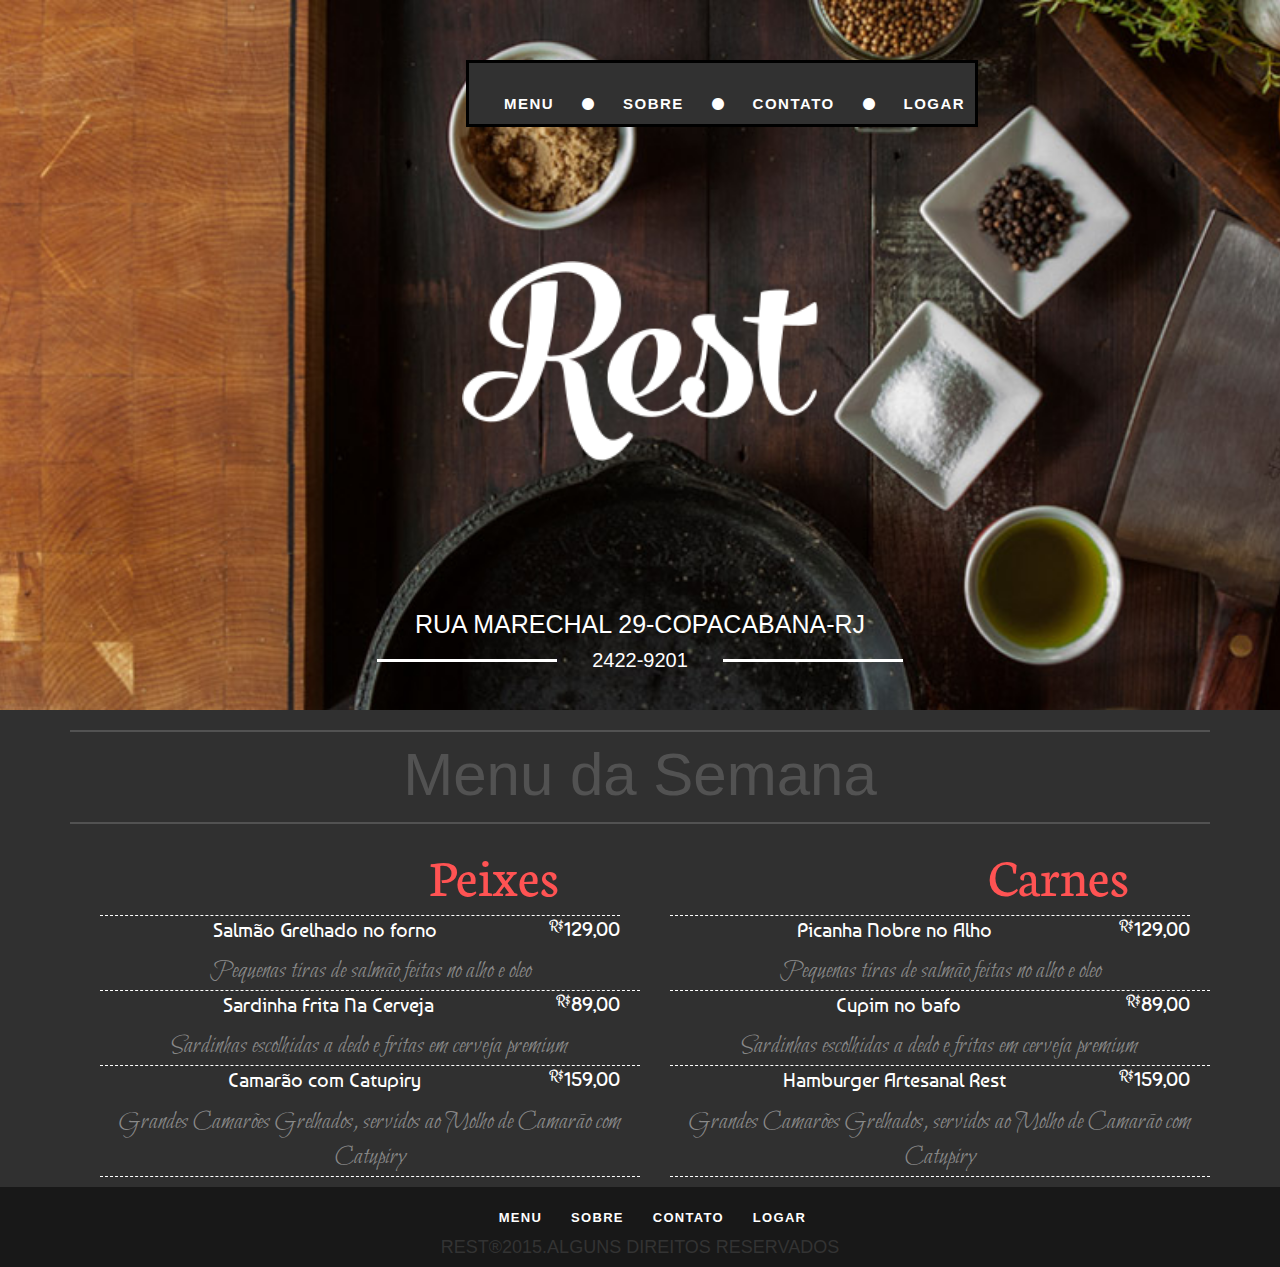
<file: index.html>
<!DOCTYPE html>
<html lang="pt-br">
	<head>
		<meta charset="utf-8">
		<title>Rest</title>
		<link rel="stylesheet" href="https://maxcdn.bootstrapcdn.com/font-awesome/4.7.0/css/font-awesome.min.css">
		<link href='https://fonts.googleapis.com/css?family=Alegreya+SC' rel='stylesheet' type='text/css'>
		<link rel="stylesheet" href="css/style.css">
		<link rel="stylesheet" href="css/cssrest.css">
		<link rel="stylesheet" href="css/reset.css">
		<link rel="stylesheet" href="css/bootstrap.min.css">
		<link rel="stylesheet" href="css/animate.css">
		
				
	</head>
	<body>
		<header class="row fundoimg header barras">
			<div class="container col-xs-12 col-sm-12 col-md-12"> <!-- menunocentro -->
				<nav class="tresmenusborda menunocentro">
					<ul class="tresmenus">
						<li><a href="index.html"> Menu</a></li>
						<i class="fa fa-circle bolinha"></i>
						<li><a href="sobre.html">Sobre</a></li>
						<i class="fa fa-circle bolinha"></i>
						<li><a href="contato.html">Contato</a></li>
						<i class="fa fa-circle bolinha"></i>
						<li><a href="form.html">Logar</a></li>
					</ul>
				</nav>
			</div>
			<img class="titulorestaurante" src="img/rest.png" class="img-rounded col-xs-12 col-sm-12 col-md-12" alt="Logo">
			<h2 class="titulorua col-xs-12 col-sm-12 col-md-12">RUA MARECHAL 29-COPACABANA-RJ</h2>
			<h3 class="titulonumero ">2422-9201</h3>
			
		</header>
		<section class="row fundomenu barrascardapio">
			<div class="container">
				<h1 class="h1sobre">Menu da Semana</h1>
				<div class="container">
				<div class="col-xs-12 col-sm-12 col-md-6">
					<div>
						<h4 class=" titulomenu">Peixes</h4>
					</div>

						<ul class=" espacomenu">
							<!-- <li class="titulomenu">Peixes</li> -->
							
							<P class="nomeprato barraencima">Salmão Grelhado no forno  <span class="preco">129,00</span><span class="cifrao">R$</span></P>
							<li class="descricaoprato">Pequenas tiras de salmão feitas no alho e oleo</li>
							
							<P class="nomeprato">Sardinha Frita Na Cerveja  <span class="preco">89,00</span><span class="cifrao">R$</span> </P>
							<li class="descricaoprato">Sardinhas escolhidas a dedo e fritas em cerveja premium</li>
							
							<P class="nomeprato">Camarão com Catupiry  <span class="preco">159,00</span><span class="cifrao">R$</span></P>
							<li class="descricaoprato">Grandes Camarões Grelhados, servidos ao 
								Molho de Camarão com Catupiry 
							</li>
							
						</ul>
				</div>


				<div class="col-xs-12 col-sm-12 col-md-6"> 
					<div>
						<h4 class="titulomenu">Carnes</h4>
					</div>
				
						<ul class="espacomenu">
							<!-- <li class="titulomenu">Carnes</li> -->
							
							<p class="nomeprato barraencima">Picanha Nobre no Alho<span class="preco">129,00</span><span class="cifrao">R$</span></p>
							<li class="descricaoprato">Pequenas tiras de salmão feitas no alho e oleo</li>
							
							<p class="nomeprato">Cupim no bafo <span class="preco">89,00</span><span class="cifrao">R$</span> </p>
							<li class="descricaoprato">Sardinhas escolhidas a dedo e fritas em cerveja premium</li>
							
							<p class="nomeprato">Hamburger Artesanal Rest <span class="preco">159,00</span><span class="cifrao">R$</span> </p>
							<li class="descricaoprato">Grandes Camarões Grelhados, servidos ao 
									Molho de Camarão com Catupiry
							</li>
							
						</ul>
				</div>
		</section>
		<footer class="row fundofooter footer">
			<div class="container col-xs-12 col-ms-12 col-md-12">
				<ul>
					<li><a href="index.html"> Menu</a></li>
					<li><a href="sobre.html">Sobre</a></li>
					<li><a href="contato.html">Contato</a></li>
					<li><a href="form.html">Logar</a></li>
				</ul>
			</div>
			<h4>REST®2015.ALGUNS DIREITOS RESERVADOS</h4>
		</footer>
		

	</body>
</html>
</file>
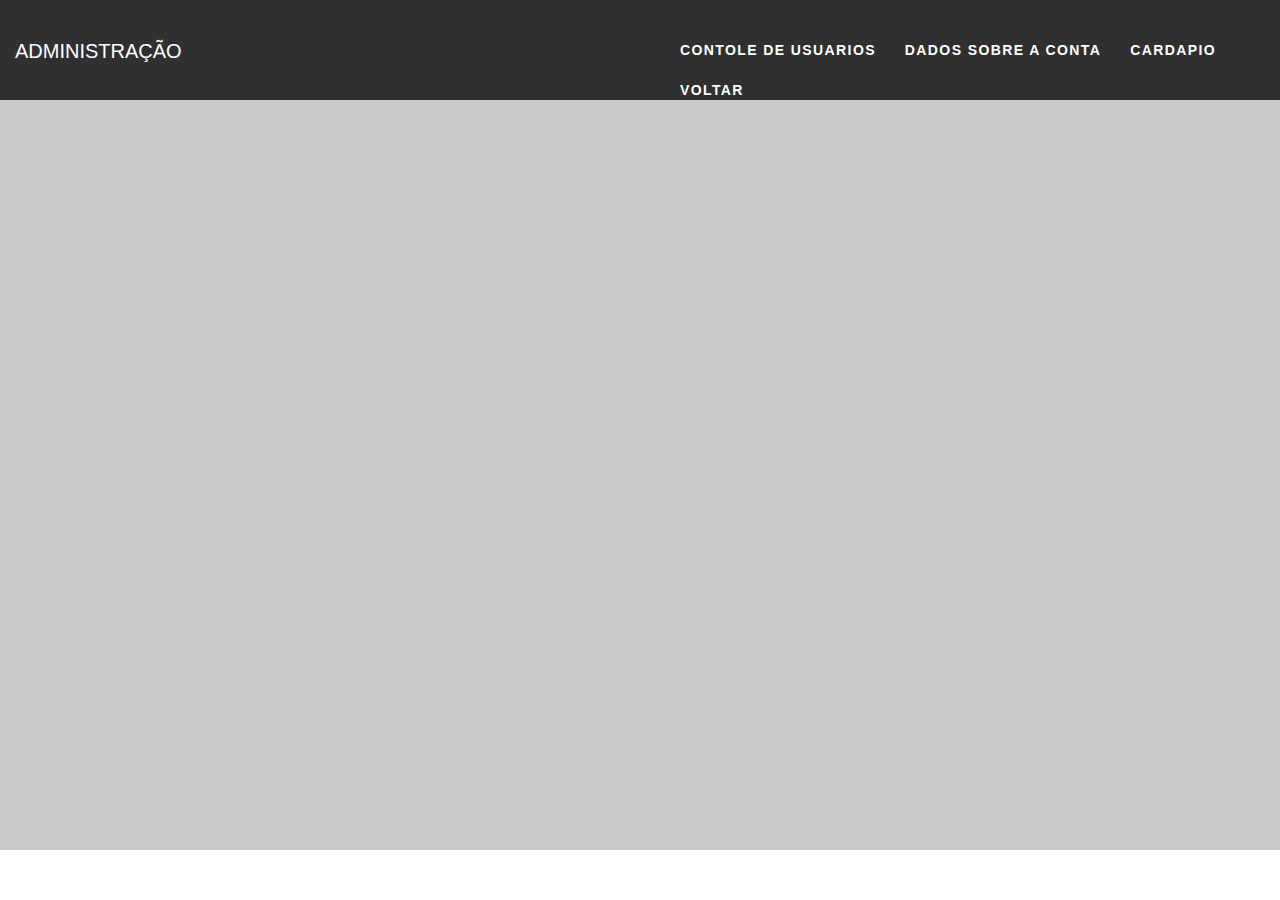
<file: adm.html>
<!DOCTYPE html>
<html lang="en">
<head>
    <meta charset="UTF-8">
    <meta name="viewport" content="width=device-width, initial-scale=1.0">
    <meta http-equiv="X-UA-Compatible" content="ie=edge">
    <link rel="stylesheet" href="https://maxcdn.bootstrapcdn.com/font-awesome/4.7.0/css/font-awesome.min.css">
    <link href='https://fonts.googleapis.com/css?family=Alegreya+SC' rel='stylesheet' type='text/css'>
    <link rel="stylesheet" href="css/style.css">
    <link rel="stylesheet" href="css/reset.css">
    <link rel="stylesheet" href="css/bootstrap.min.css">
    <link rel="stylesheet" href="css/animate.css">
    <link rel="stylesheet" href="css/form.css">
    <title>Administração</title>
</head>
<body>
    
    <header class="headeradm">
         <div>
            <h1 class="col-xs-6 col-sm-6 col-md-6">ADMINISTRAÇÃO</h1>
            <ul class="col-xs-6 col-sm-6 col-md-6">
                <li><a href="controleusuario.html">Contole de Usuarios</a></li>
                <li><a href="dadossobreconta.html">Dados sobre a Conta</a></li>
                <li><a href="cardapio.html">Cardapio</a></li>
                <li><a href="form.html">Voltar</a></li>
            </ul>
        </div>
    </header>
    <aside class="asideadm">




    </aside>
    
</body>
</html>
</file>
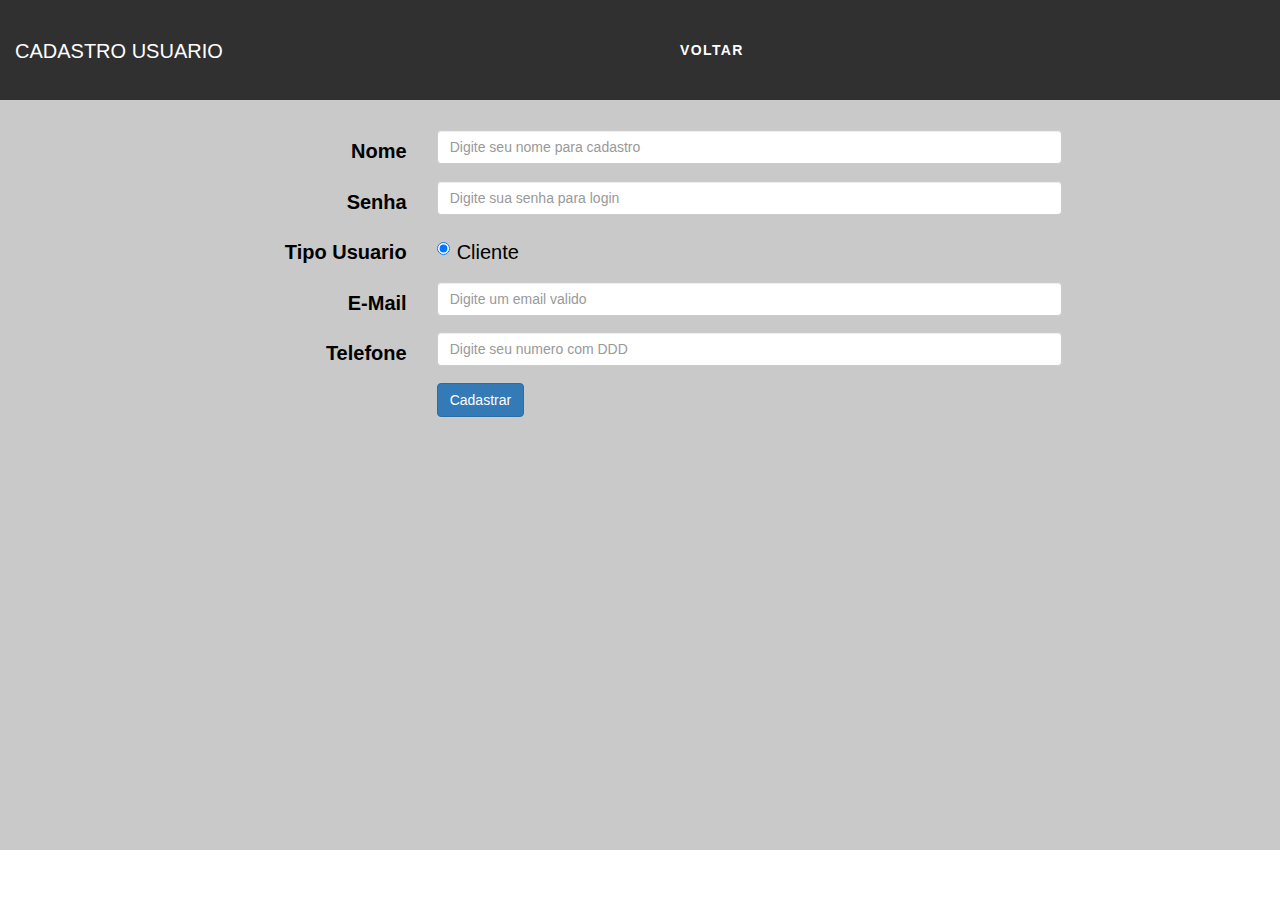
<file: cadastrousuario.html>
<!DOCTYPE html>
<html lang="en">
<head>
    <meta charset="UTF-8">
    <meta name="viewport" content="width=device-width, initial-scale=1.0">
    <meta http-equiv="X-UA-Compatible" content="ie=edge">
    <link rel="stylesheet" href="https://maxcdn.bootstrapcdn.com/font-awesome/4.7.0/css/font-awesome.min.css">
    <link href='https://fonts.googleapis.com/css?family=Alegreya+SC' rel='stylesheet' type='text/css'>
    <link rel="stylesheet" href="css/style.css">
    <link rel="stylesheet" href="css/reset.css">
    <link rel="stylesheet" href="css/bootstrap.min.css">
    <link rel="stylesheet" href="css/animate.css">
    <link rel="stylesheet" href="css/form.css">
    <title>Administração</title>
</head>
<body>
    
    <header class="headeradm">
         <div>
            <h1 class="col-xs-6 col-sm-6 col-md-6">CADASTRO USUARIO</h1>
            <ul class="col-xs-6 col-sm-6 col-md-6">
                    <li><a href="form.html">Voltar</a></li>
             </ul>
        </div>
    </header>
    <aside class="asideadm">
        <div class="cadastro">
                <form class="form-horizontal">
                        <fieldset>
                                                                        
                        <!-- Text input-->
                        <div class="form-group">
                          <label class="col-md-4 control-label" for="txt_cadastronome">Nome</label>  
                          <div class="col-md-6">
                          <input id="txt_cadastronome" name="txt_cadastronome" type="text" placeholder="Digite seu nome para cadastro" class="form-control input-md" required="">
                            
                          </div>
                        </div>
                        
                        <!-- Text input-->
                        <div class="form-group">
                          <label class="col-md-4 control-label" for="txt_cadastrosenha">Senha</label>  
                          <div class="col-md-6">
                          <input id="txt_cadastrosenha" name="txt_cadastrosenha" type="text" placeholder="Digite sua senha para login" class="form-control input-md" required="">
                            
                          </div>
                        </div>
                        
                        <!-- Multiple Radios -->
                        <div class="form-group">
                          <label class="col-md-4 control-label" for="txt_cadastrotipousuario">Tipo Usuario</label>
                          <div class="col-md-4">
                          <div class="radio">
                            <label for="txt_cadastrotipousuario-0">
                              <input type="radio" name="txt_cadastrotipousuario" id="txt_cadastrotipousuario-0" value="1" checked="checked">
                              Cliente
                            </label>
                            </div>
                          </div>
                        </div>
                        
                        <!-- Text input-->
                        <div class="form-group">
                          <label class="col-md-4 control-label" for="txt_cadastroemail">E-Mail</label>  
                          <div class="col-md-6">
                          <input id="txt_cadastroemail" name="txt_cadastroemail" type="text" placeholder="Digite um email valido" class="form-control input-md" required="">
                            
                          </div>
                        </div>
                        
                        <!-- Text input-->
                        <div class="form-group">
                          <label class="col-md-4 control-label" for="txt_cadastrotelefone">Telefone</label>  
                          <div class="col-md-6">
                          <input id="txt_cadastrotelefone" name="txt_cadastrotelefone" type="text" placeholder="Digite seu numero com DDD" class="form-control input-md" required="">
                            
                          </div>
                        </div>
                        
                        <!-- Button -->
                        <div class="form-group">
                          <label class="col-md-4 control-label" for="btn_cadastrar"></label>
                          <div class="col-md-4">
                            <button id="btn_cadastrar" name="btn_cadastrar" class="btn btn-primary">Cadastrar</button>
                          </div>
                        </div>
                        
                        </fieldset>
                        </form>


        </div>



    </aside>
    
</body>
</html>
</file>
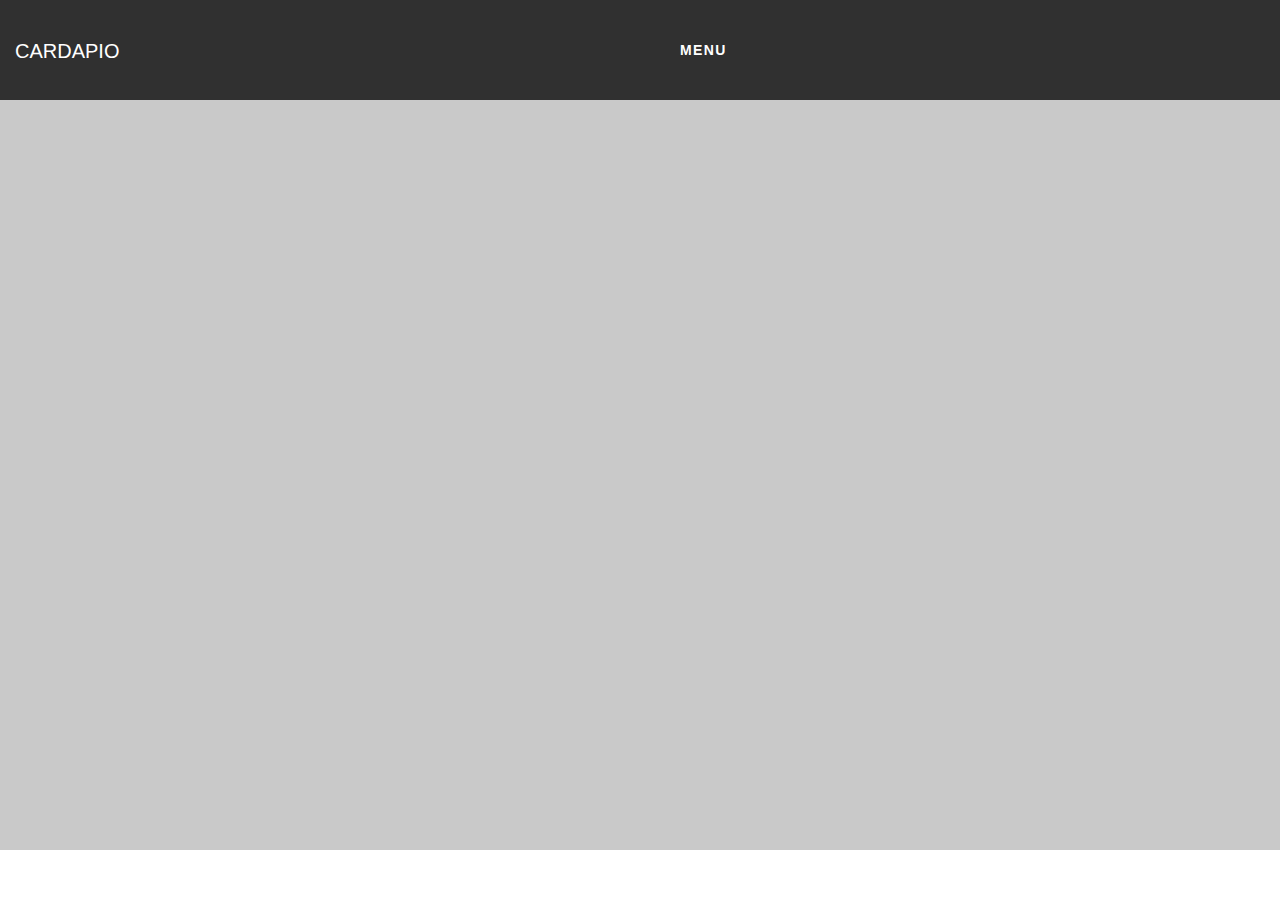
<file: cardapio.html>
<!DOCTYPE html>
<html lang="en">
<head>
    <meta charset="UTF-8">
    <meta name="viewport" content="width=device-width, initial-scale=1.0">
    <meta http-equiv="X-UA-Compatible" content="ie=edge">
    <link rel="stylesheet" href="https://maxcdn.bootstrapcdn.com/font-awesome/4.7.0/css/font-awesome.min.css">
    <link href='https://fonts.googleapis.com/css?family=Alegreya+SC' rel='stylesheet' type='text/css'>
    <link rel="stylesheet" href="css/style.css">
    <link rel="stylesheet" href="css/reset.css">
    <link rel="stylesheet" href="css/bootstrap.min.css">
    <link rel="stylesheet" href="css/animate.css">
    <link rel="stylesheet" href="css/form.css">
    <title>Administração</title>
</head>
<body>
    
    <header class="headeradm">
         <div>
            <h1 class="col-xs-6 col-sm-6 col-md-6">CARDAPIO</h1>
            <ul class="col-xs-6 col-sm-6 col-md-6">
                <li><a href="adm.html">Menu</a></li>
            </ul>
        </div>
    </header>
    <aside class="asideadm">




    </aside>
    
</body>
</html>
</file>
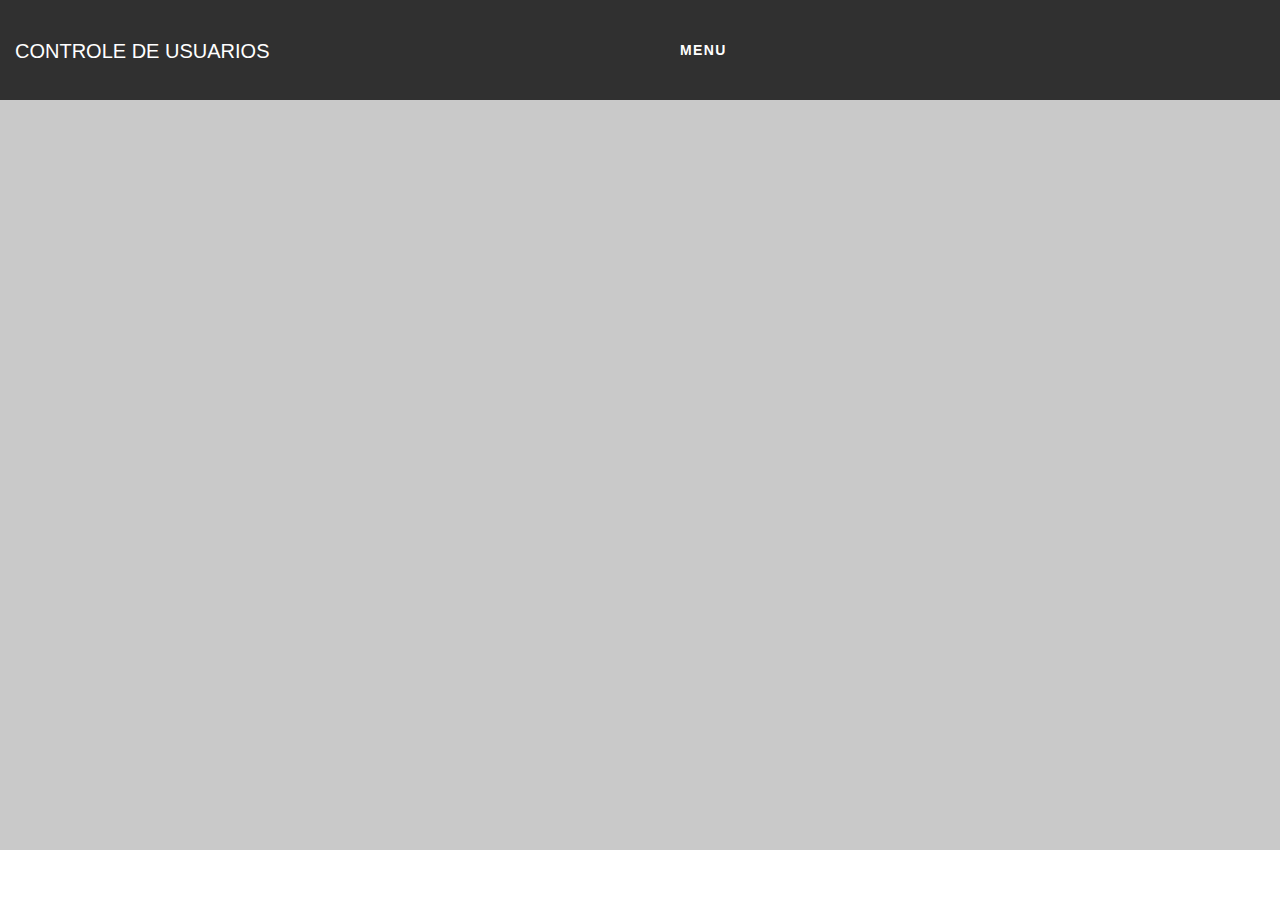
<file: controleusuario.html>
<!DOCTYPE html>
<html lang="en">
<head>
    <meta charset="UTF-8">
    <meta name="viewport" content="width=device-width, initial-scale=1.0">
    <meta http-equiv="X-UA-Compatible" content="ie=edge">
    <link rel="stylesheet" href="https://maxcdn.bootstrapcdn.com/font-awesome/4.7.0/css/font-awesome.min.css">
    <link href='https://fonts.googleapis.com/css?family=Alegreya+SC' rel='stylesheet' type='text/css'>
    <link rel="stylesheet" href="css/style.css">
    <link rel="stylesheet" href="css/reset.css">
    <link rel="stylesheet" href="css/bootstrap.min.css">
    <link rel="stylesheet" href="css/animate.css">
    <link rel="stylesheet" href="css/form.css">
    <title>Administração</title>
</head>
<body>
    
    <header class="headeradm">
         <div>
            <h1 class="col-xs-6 col-sm-6 col-md-6">CONTROLE DE USUARIOS</h1>
            <ul class="col-xs-6 col-sm-6 col-md-6">
                <li><a href="adm.html">Menu</a></li>
            </ul>
        </div>
    </header>
    <aside class="asideadm">




    </aside>
    
</body>
</html>
</file>
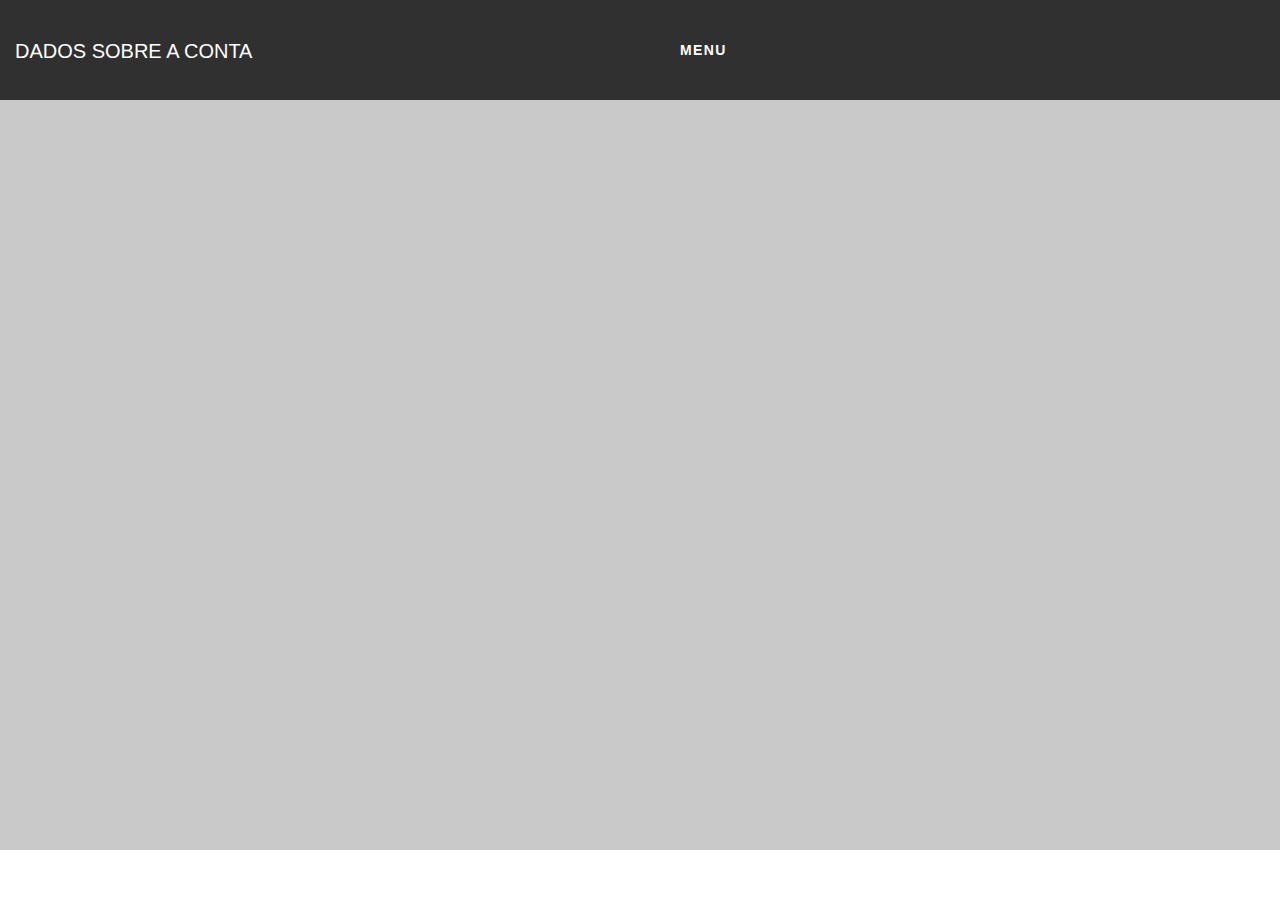
<file: dadossobreconta.html>
<!DOCTYPE html>
<html lang="en">
<head>
    <meta charset="UTF-8">
    <meta name="viewport" content="width=device-width, initial-scale=1.0">
    <meta http-equiv="X-UA-Compatible" content="ie=edge">
    <link rel="stylesheet" href="https://maxcdn.bootstrapcdn.com/font-awesome/4.7.0/css/font-awesome.min.css">
    <link href='https://fonts.googleapis.com/css?family=Alegreya+SC' rel='stylesheet' type='text/css'>
    <link rel="stylesheet" href="css/style.css">
    <link rel="stylesheet" href="css/reset.css">
    <link rel="stylesheet" href="css/bootstrap.min.css">
    <link rel="stylesheet" href="css/animate.css">
    <link rel="stylesheet" href="css/form.css">
    <title>Administração</title>
</head>
<body>
    
    <header class="headeradm">
         <div>
            <h1 class="col-xs-6 col-sm-6 col-md-6">DADOS SOBRE A CONTA</h1>
            <ul class="col-xs-6 col-sm-6 col-md-6">
                <li><a href="adm.html">Menu</a></li>
            </ul>
        </div>
    </header>
    <aside class="asideadm">




    </aside>
    
</body>
</html>
</file>
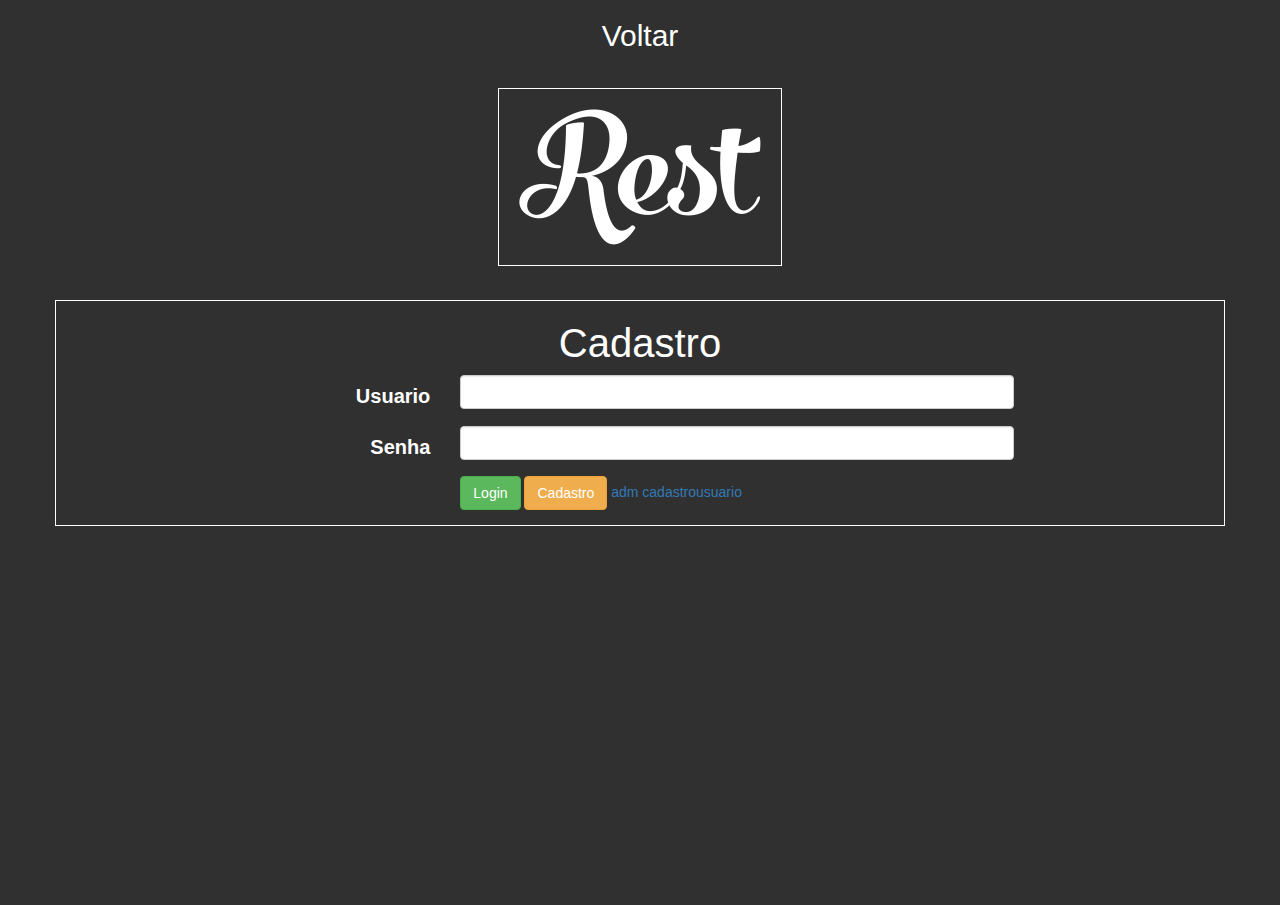
<file: form.html>
<!DOCTYPE html>
<html lang="en">
<head>
    <meta charset="UTF-8">
    <meta name="viewport" content="width=device-width, initial-scale=1.0">
    <meta http-equiv="X-UA-Compatible" content="ie=edge">
    <link rel="stylesheet" href="https://maxcdn.bootstrapcdn.com/font-awesome/4.7.0/css/font-awesome.min.css">
    <link href='https://fonts.googleapis.com/css?family=Alegreya+SC' rel='stylesheet' type='text/css'>
    <link rel="stylesheet" href="css/style.css">
    <link rel="stylesheet" href="css/cssrest.css">
    <link rel="stylesheet" href="css/reset.css">
    <link rel="stylesheet" href="css/bootstrap.min.css">
    <link rel="stylesheet" href="css/animate.css">
    <link rel="stylesheet" href="css/form.css">
    <title>Cadastro</title>
</head>
<body>
        <header class="headerlogin">
                <div class="container col-xs-12 col-ms-12 col-md-12"> <!-- menunocentro -->
                        <ul>
                            <li><a href="index.html">Voltar</a></li>
                        </ul>
                    
                </div>
                <div>
                    <img class="" src="img/rest.png" class="img-rounded" alt="Logo">
                 </div>
                                
        </header>
        
    <aside class="">
        <div class="container asideborda">
            <div>
                <h3>Cadastro</h3>
                
            </div>
            <form class="form-horizontal">
                    <fieldset>
                    
                    <!-- Text input-->
                    <div class="form-group">
                    <label class="col-md-4 control-label" for="txt_Usuario">Usuario</label>  
                    <div class="col-md-6">
                    <input id="txt_Usuario" name="txt_Usuario" type="text" placeholder="" class="form-control input-md" required="">
                        
                    </div>
                    </div>
                    
                    <!-- Text input-->
                    <div class="form-group">
                    <label class="col-md-4 control-label" for="txt_senha">Senha</label>  
                    <div class="col-md-6">
                    <input id="txt_senha" name="txt_senha" type="text" placeholder="" class="form-control input-md" required="">
                        
                    </div>
                    </div>
                    
                    <!-- Button (Double) -->
                    <div class="form-group">
                        <label class="col-md-4 control-label" for="btn_logar"></label>
                        <div class="col-md-4">
                            <a href="adm.html"><button id="btn_logar" name="btn_logar" class="btn btn-success botaostilo">Login</button></a>
                            <a href="cadastrousuario.html"><button id="btn_cadastro" name="btn_cadastro" class="btn btn-warning botaostilo">Cadastro</button></a>
                            <a href="adm.html">adm</a>
                            <a href="cadastrousuario.html">cadastrousuario</a>
                        </div>
                    </div>
                    
                    </fieldset>
                    </form>
        </div>           
 

    </aside>

</body>
</html>
</file>
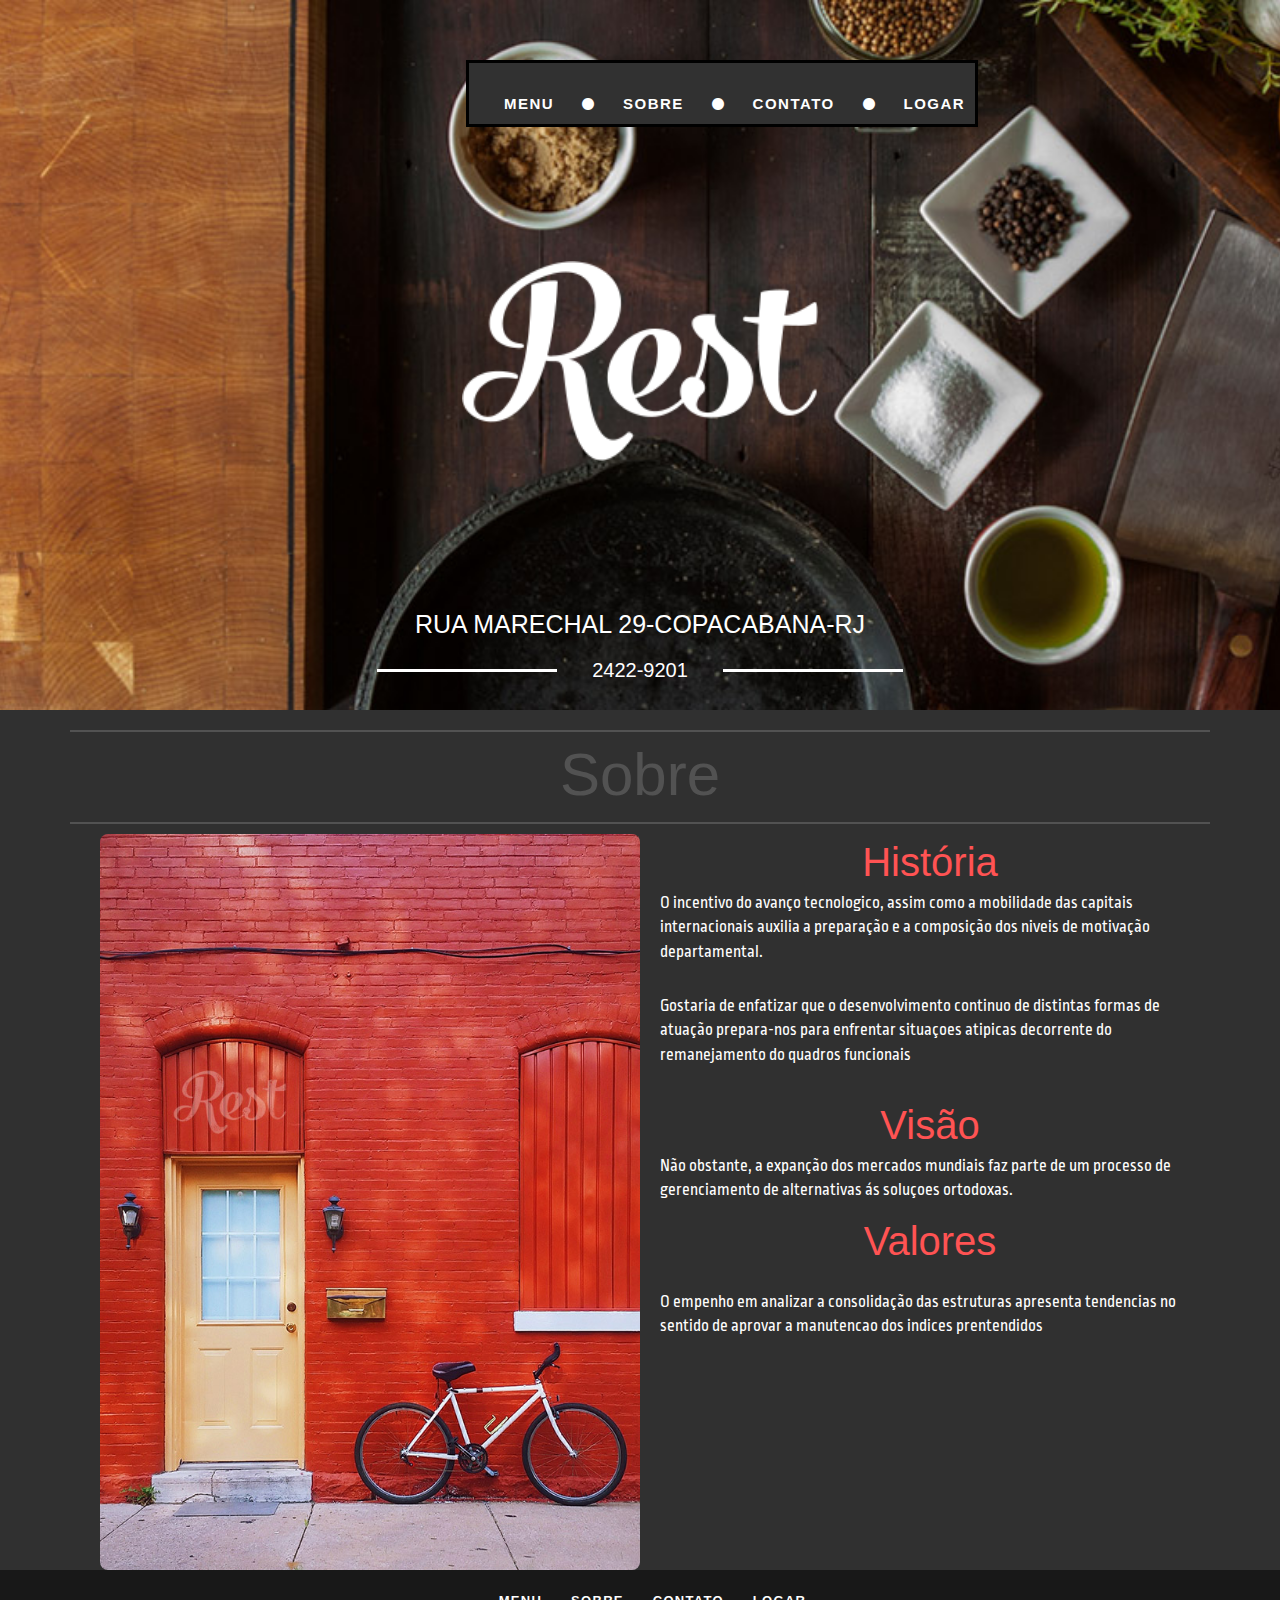
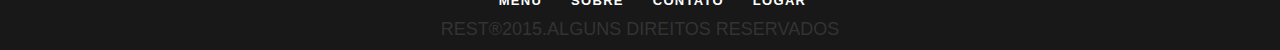
<file: sobre.html>
<!DOCTYPE html>
<html lang="pt-br">
	<head>
		<meta charset="utf-8">
		<title>Sobre</title>
		<link href='https://fonts.googleapis.com/css?family=Alegreya+SC' rel='stylesheet' type='text/css'>
		<link rel="stylesheet" href="css/style.css">
		<link rel="stylesheet" href="https://maxcdn.bootstrapcdn.com/font-awesome/4.7.0/css/font-awesome.min.css">
		<link rel="stylesheet" href="css/style.css">
		<link rel="stylesheet" href="css/cssrest.css">
		<link rel="stylesheet" href="css/reset.css">
		<link rel="stylesheet" href="css/bootstrap.min.css">
		<link rel="stylesheet" href="css/animate.css">
	</head>
	<body>
			<header class="row fundoimg header barras">
					<div class="container col-xs-12 col-ms-12 col-md-12"> <!-- menunocentro -->
						<nav class="tresmenusborda  menunocentro">
							<ul class="tresmenus">
								<li><a href="index.html"> Menu</a></li>
								<i class="fa fa-circle bolinha"></i>
								<li><a href="sobre.html">Sobre</a></li>
								<i class="fa fa-circle bolinha"></i>
								<li><a href="contato.html">Contato</a></li>
								<i class="fa fa-circle bolinha"></i>
								<li><a href="form.html">Logar</a></li>
							</ul>
						</nav>
					</div>
					<img class="titulorestaurante" src="img/rest.png" class="img-rounded" alt="Logo">
					<h2 class="titulorua">RUA MARECHAL 29-COPACABANA-RJ</h2>
					<h3 class="titulonumero">2422-9201</h3>
					
				</header>
		
		<section class="row fundosobre">
			<div class="container">
				<h1 class="h1sobre">Sobre</h1>
				<div class="container">
				
					<div class="col-xs-12 col-sm-6 col-md-6">
					<img class="imgfachada" src="img/rest-fachada.jpg" alt="Fachada">
					</div>
					<div class="col-xs-12 col-sm-6 col-md-6 textolugar">
						<ul>
							<li class="titulosobre">História</li>
							<p class="textosobre">O incentivo do avanço tecnologico, assim como a mobilidade das capitais internacionais auxilia a 
												preparação e a composição dos niveis de motivação departamental.
							</p>
							<br>
							<p class="textosobre">Gostaria de enfatizar que o desenvolvimento continuo de distintas formas de atuação prepara-nos
													para enfrentar situaçoes atipicas decorrente do remanejamento do quadros funcionais	
							</p>
							<br>
							<li class="titulosobre">Visão</li>
							<p class="textosobre">Não obstante, a expanção dos mercados mundiais faz parte de um processo de gerenciamento de 
													alternativas ás soluçoes ortodoxas.
							</p>
							<li class="titulosobre">Valores</li>
							<br>
							<p class="textosobre">O empenho em analizar a consolidação das estruturas apresenta tendencias no sentido de aprovar
													a manutencao dos indices prentendidos
							</p>			
						</ul>
					</div>
				</div>
			</div>		
		</section>
		<footer class="row fundofooter footer">
			<div class="container col-xs-12 col-ms-12 col-md-12">
				<ul>
					<li><a href="index.html"> Menu</a></li>
					<li><a href="sobre.html">Sobre</a></li>
					<li><a href="contato.html">Contato</a></li>
					<li><a href="form.html">Logar</a></li>
				</ul>
			</div>
			<h4>REST®2015.ALGUNS DIREITOS RESERVADOS</h4>
		</footer>
	</body>
</html>
</file>
<file: css/cssrest.css>
/* -------------- HEADER ------------------------- */
@import url('https://fonts.googleapis.com/css?family=Engagement');
@import url('https://fonts.googleapis.com/css?family=Sniglet');
@import url('https://fonts.googleapis.com/css?family=Bilbo+Swash+Caps');
@import url('https://fonts.googleapis.com/css?family=Baumans');
@import url('https://fonts.googleapis.com/css?family=Neuton');
@import url('https://fonts.googleapis.com/css?family=Libre+Baskerville');
@import url('https://fonts.googleapis.com/css?family=Ropa+Sans');   

#map{
    height: 400px;
}

.fundoimg{
    background: url("../img/rest-bg.jpg") no-repeat center;
    height: 710px;
	background-size: cover;
	padding-top: 60px;
	text-align: center;
}
.barras h3:before, .barras h3:after{
    content: "";
    display: inline-block;
    width: 180px;
    height: 3px;
    background-color: #fff;
    margin: 0px 35px 5px 35px;
    
   
                 
}

.fundoimg{
    background: url("../img/rest-bg.jpg") no-repeat center;
    height: 710px;
	background-size: cover;
	padding-top: 60px;
	text-align: center;
}
.barras h3:before, .barras h3:after{
    content: "";
    display: inline-block;
    width: 180px;
    height: 3px;
    background-color: #fff;
    margin: 0px 35px 5px 35px;
    
   
                 
}
.menunocentro{
       max-width: 348px;
       margin: 0 auto;
      
}
.header ul li{
    display: inline-block; /* deixar reto os menus */
    margin-left: 25px;
    margin-top: 20px;
}
.header ul li a{
    font-size: 15px;
	color: #FFFFFF;
    font-weight: bold;
    text-transform: uppercase;
    text-decoration: none; /* tirar o traço  */
    letter-spacing: .1em;
    padding: 10px 0;
    transition: all .3s ease;
}
.header ul li a:hover{
    color: #FF5757;
}
.bordamenu{
    text-align: center;
    border-style: solid;
    border-width: 5px 5px 5px 5px;
    
}
.titulorestaurante{
    text-align: center;
    margin-top: 200px;
    height: 200px;
}
.titulorua{
    font-family: Helvetica;
    font-size: 25px;
    color: #FFFFFF;
    text-align: center;
    margin-top: 150px;
}
.titulonumero{
    font-family: Helvetica;
    font-size: 20px;
    color: #FFFFFF;
    text-align: center;
}
.cormenu{
    background: #313131;
}
.barranonumero{ /* ? */
    content:"";
	display: block;
	width: 5px;
	height: 2px;
	background: #fff;
    margin: 14px auto 10px auto;
    text-align: center;
}
.header h3:left, header h3:right{
    content:"";
	display: block;
	width: 100px;
	height: 2px;
	background: #FFFFFF;
    margin: 14px auto 10px auto;
    text-align: center;

}

/* ----------------- aside -------------------- */

section h1:after, section h1:before{
    content:"";
	display: block;
	width: 100%;
	height: 2px;
	background: #525252;
    margin: 14px auto 10px auto;
    text-align: center;

}

/* -----------------------MENU----------------------------------- */

    
.fundomenu{
    background: #303030;
    
}
.cormenu{
    color: #525252;
    font-family: sans-serif;
    font-size: 70px;
    text-align: center;
}
.titulomenu{
    font-family: 'Neuton', serif;
    font-size: 55px; 
    color: #FF5353;
    text-align: right;
    margin-right: 15%;
    
        
    /* text-align: right;
    float: right; */
    
}
.barraencima{
    border-top: 1px dashed #fff ;

}
.nomeprato{
    font-family: 'Baumans', cursive;
    font-size: 20px; 
    color: #FFFFFF;
    margin-right: 20px;
}
.descricaoprato{
    font-family: 'Bilbo Swash Caps', cursive;
    font-size: 25px; 
    color: #8A8A8A;
   
}
.barrascardapio li{
    /* content:""; */
	/* display: block;
	width: 100%;
	height: 1px; */
	/* background: #fff; */
    /* margin: 14px auto 10px auto; */
   /*  text-align: center; */ /* ----------eu tirei ---------- */
    border-bottom: 1px dashed #fff ;
}
.cifrao{
    font-family: 'Engagement', cursive;
    font-size: 15px;
    float: right;
}
.preco{
    font-family: 'Sniglet', cursive;
    float: right;
}
.espacomenu p, li{
    text-align: center;

}
.bolinha{
    padding: 0px 0px 0px 24px;
    color: #fff;
}
/* ------------------------------------------------------- */
.fundofooter{
    background: #181818;
	text-align: center;
}
.footer ul li{
    display: inline-block; /* deixar reto os menus */
    margin-left: 25px;
    margin-top: 20px;
}
.footer ul li a{
    font-size: 13px;
	color: #FFFFFF;
    font-weight: bold;
    text-transform: uppercase;
    text-decoration: none; /* tirar o traço  */
    letter-spacing: .1em;
    padding: 10px 0;
    transition: all .3s ease;
}
.footer ul li a:hover{
    color: #FF5757;
}
/* ==================================== SOBRE ================================== */
.fundosobre{
    background: #303030;
}
.h1sobre{
    font-family: Helvetica;
    font-size: 60px;
    color: #525252;
    text-align: center;
}
.barrasobre{
    content:"";
	display: block;
	width: 1000px;
	height: 2px;
	background: #525252;
    margin: 14px auto 10px auto;
    text-align: center;
}
.imgfachada{
    
    border-radius: 8px;
    max-width: 100%;
    height: auto;
   /*  margin: 0px 450px; /* mover a imagem de um lado para o outro */
}
.titulosobre{
    padding: 0px 0px 
    font-family: 'Libre Baskerville', serif;
    font-size: 40px; 
    color: #FF5353;
}
.textosobre{
    font-family: 'Ropa Sans', sans-serif;
    font-size: 17px; 
    color: #FFFFFF;
}
.textolugar{
    right: 10px;
}
/* ============================= Contato ============================ */
.fundocontato{
    background: #303030;
    
}
.imgcontato{
    width: 100%;
   
}
.titulocontato{
    font-family: sans-serif;
    font-size: 30px; 
    color: #FF5353;
    
}
.textocontato{
    font-family: Helvetica;
    font-size: 20px; 
    color: #FFFFFF;
    text-align: left
}
.tresmenus{
    background: #313131;
   
    
    position: absolute;/* cola la em cima da pagina*/
    top: 0px;
    /* margin-left: 650px; */
    margin: 0 auto;
    text-align: center;
    
}
.tresmenusborda ul{
    border: 3px solid rgb(0, 0, 0);
	display: block;
	text-decoration: none;
    padding: 10px;
    
    /* border: 4px solid #1D1D1D;
    display: block;
    text-decoration: none;
    padding: 10px;
    background-color: #525252; */
}
@media screen and (max-width: 400px) { /* ate no maximo 600px */

    .barras h3:before, .barras h3:after{
       
        width: 50px;       
       
                     
    }


}

@media screen and (max-width: 400px) { /* ate no maximo 600px */
    
    .fundoimg{
        background: url("../img/rest-celular-bg.jpg") no-repeat center;
        height: 710px;
        background-size: cover;
        padding-top: 20px;
        text-align: center;
        
    }
    
    
}

@media screen and (max-width: 1000px) { /* ate no maximo 600px */
        
        .fundoimg{
            background: url("../img/rest-tablet-bg.jpg") no-repeat center;
            height: 710px;
            background-size: cover;
            padding-top: 60px;
            text-align: center;
            
        }
        
        
}
</file>
<file: css/form.css>
*{
        margin: 0;
        padding: 0;
}

.headerlogin{
    top:0;
    position:fixed;
    width: 100%;
    padding: 15px 0;
    height: 300px;
    background: #303030;
    text-align: center;
    z-index: 100;
}
.headerlogin ul li a{
    
    padding: 8px;
}
.headerlogin ul li a{
    font-family: Helvetica; 
    font-size: 30px;
    color: #ffffff;
     
}
.headerlogin ul li a:hover{
    color:#FF4F4F;
    text-decoration: none;

}
.headerlogin img{
    margin-top: 20px;
    border: 1px solid #FFFFFF ;
    padding: 20px;
}
aside{
    margin-top: 300px;
    height: 605px; /* tamanho para baixo */
    background: #303030;
}
.asideborda{
    border: 1px solid #FFFFFF ;
    
}
aside h3{
    padding-top: 20px;
    font-size: 40px;
    font-family: sans-serif;
    text-align: center;
    margin-top: 0px;
    color: #ffffff;
}
aside label{
    font-family: Arial;
    font-size: 20px;
    color: #ffffff;
}
aside button{
}
.botaostilo{
    text-decoration: none;
    color: #ffffff;
}

















/* =========================== ADM, CONTROLEUSU,CARDAPIO, CADASTROUSUARIO =============== */
.headeradm{
    padding-top: 20px;
    top:0;    
    position:fixed;
    width: 100%;
    height: 100px;
    background: #303030;
}
.headeradm h1{
    color: #ffffff;
    font-size: 20px;
}

.headeradm ul li{
    display:inline-block;
	margin-left: 25px;
	margin-top:20px;

}
.headeradm ul li a{
    color:#FFFFFF;
	font-weight: bold;
	text-transform: uppercase;
	text-decoration: none;
	letter-spacing: .1em;
	padding: 10px 0;
	transition: all .3s ease;
}
.headeradm ul li a:hover{
    color: #FF5353;
}
.asideadm{
    margin-top: 100px;
    height: 750px; /* tamanho para baixo */
    background: #C9C9C9;
}


/* ============== Cadastro Usuario =========== */
.cadastro{
    padding-top: 30px;
    
}
.cadastro label{
    font-size: 20px;
    font-family: Arial;
    color: #000000
}
</file>
<file: css/style.css>
/* ==========================================================================
   Reset
   ========================================================================== */

/**
 * Remove anchor text-decoration
 */ 

a {
	text-decoration: none;
}

/**
 * Remove list-style
 */ 

ol, ul {
	list-style: none;
}

html, body, div, span, iframe, h1, h2, h3, h4, h5, h6, p, blockquote, a, em, img, dl, dt, dd, ol, ul, li, fieldset, form, label, legend, article, footer, header, nav, section, main {
	margin: 0;
	padding: 0;
	border: 0;
	vertical-align: baseline;
}

h1, h2, h3, h4, h5, h6, p, a, ul {
	font-size: 1em;
	font-weight: normal;
}

/*! normalize.css v3.0.2 | MIT License | git.io/normalize */

/**
 * 1. Set default font family to sans-serif.
 * 2. Prevent iOS text size adjust after orientation change, without disabling
 *    user zoom.
 */

html {
  font-family: sans-serif; /* 1 */
  -ms-text-size-adjust: 100%; /* 2 */
  -webkit-text-size-adjust: 100%; /* 2 */
}

/**
 * Remove default margin.
 */

body {
  margin: 0;
}

/* HTML5 display definitions
   ========================================================================== */

/**
 * Correct `block` display not defined for any HTML5 element in IE 8/9.
 * Correct `block` display not defined for `details` or `summary` in IE 10/11
 * and Firefox.
 * Correct `block` display not defined for `main` in IE 11.
 */

article,
aside,
details,
figcaption,
figure,
footer,
header,
hgroup,
main,
menu,
nav,
section,
summary {
  display: block;
}

/**
 * 1. Correct `inline-block` display not defined in IE 8/9.
 * 2. Normalize vertical alignment of `progress` in Chrome, Firefox, and Opera.
 */

audio,
canvas,
progress,
video {
  display: inline-block; /* 1 */
  vertical-align: baseline; /* 2 */
}

/**
 * Prevent modern browsers from displaying `audio` without controls.
 * Remove excess height in iOS 5 devices.
 */

audio:not([controls]) {
  display: none;
  height: 0;
}

/**
 * Address `[hidden]` styling not present in IE 8/9/10.
 * Hide the `template` element in IE 8/9/11, Safari, and Firefox < 22.
 */

[hidden],
template {
  display: none;
}

/* Links
   ========================================================================== */

/**
 * Remove the gray background color from active links in IE 10.
 */

a {
  background-color: transparent;
}

/**
 * Improve readability when focused and also mouse hovered in all browsers.
 */

a:active,
a:hover {
  outline: 0;
}

/* Text-level semantics
   ========================================================================== */

/**
 * Address styling not present in IE 8/9/10/11, Safari, and Chrome.
 */

abbr[title] {
  border-bottom: 1px dotted;
}

/**
 * Address style set to `bolder` in Firefox 4+, Safari, and Chrome.
 */

b,
strong {
  font-weight: bold;
}

/**
 * Address styling not present in Safari and Chrome.
 */

dfn {
  font-style: italic;
}

/**
 * Address variable `h1` font-size and margin within `section` and `article`
 * contexts in Firefox 4+, Safari, and Chrome.
 */

h1 {
  font-size: 2em;
  margin: 0.67em 0;
}

/**
 * Address styling not present in IE 8/9.
 */

mark {
  background: #ff0;
  color: #000;
}

/**
 * Address inconsistent and variable font size in all browsers.
 */

small {
  font-size: 80%;
}

/**
 * Prevent `sub` and `sup` affecting `line-height` in all browsers.
 */

sub,
sup {
  font-size: 75%;
  line-height: 0;
  position: relative;
  vertical-align: baseline;
}

sup {
  top: -0.5em;
}

sub {
  bottom: -0.25em;
}

/* Embedded content
   ========================================================================== */

/**
 * Remove border when inside `a` element in IE 8/9/10.
 */

img {
  border: 0;
}

/**
 * Correct overflow not hidden in IE 9/10/11.
 */

svg:not(:root) {
  overflow: hidden;
}

/* Grouping content
   ========================================================================== */

/**
 * Address margin not present in IE 8/9 and Safari.
 */

figure {
  margin: 1em 40px;
}

/**
 * Address differences between Firefox and other browsers.
 */

hr {
  -moz-box-sizing: content-box;
  box-sizing: content-box;
  height: 0;
}

/**
 * Contain overflow in all browsers.
 */

pre {
  overflow: auto;
}

/**
 * Address odd `em`-unit font size rendering in all browsers.
 */

code,
kbd,
pre,
samp {
  font-family: monospace, monospace;
  font-size: 1em;
}

/* Forms
   ========================================================================== */

/**
 * Known limitation: by default, Chrome and Safari on OS X allow very limited
 * styling of `select`, unless a `border` property is set.
 */

/**
 * 1. Correct color not being inherited.
 *    Known issue: affects color of disabled elements.
 * 2. Correct font properties not being inherited.
 * 3. Address margins set differently in Firefox 4+, Safari, and Chrome.
 */

button,
input,
optgroup,
select,
textarea {
  color: inherit; /* 1 */
  font: inherit; /* 2 */
  margin: 0; /* 3 */
}

/**
 * Address `overflow` set to `hidden` in IE 8/9/10/11.
 */

button {
  overflow: visible;
}

/**
 * Address inconsistent `text-transform` inheritance for `button` and `select`.
 * All other form control elements do not inherit `text-transform` values.
 * Correct `button` style inheritance in Firefox, IE 8/9/10/11, and Opera.
 * Correct `select` style inheritance in Firefox.
 */

button,
select {
  text-transform: none;
}

/**
 * 1. Avoid the WebKit bug in Android 4.0.* where (2) destroys native `audio`
 *    and `video` controls.
 * 2. Correct inability to style clickable `input` types in iOS.
 * 3. Improve usability and consistency of cursor style between image-type
 *    `input` and others.
 */

button,
html input[type="button"], /* 1 */
input[type="reset"],
input[type="submit"] {
  -webkit-appearance: button; /* 2 */
  cursor: pointer; /* 3 */
}

/**
 * Re-set default cursor for disabled elements.
 */

button[disabled],
html input[disabled] {
  cursor: default;
}

/**
 * Remove inner padding and border in Firefox 4+.
 */

button::-moz-focus-inner,
input::-moz-focus-inner {
  border: 0;
  padding: 0;
}

/**
 * Address Firefox 4+ setting `line-height` on `input` using `!important` in
 * the UA stylesheet.
 */

input {
  line-height: normal;
}

/**
 * It's recommended that you don't attempt to style these elements.
 * Firefox's implementation doesn't respect box-sizing, padding, or width.
 *
 * 1. Address box sizing set to `content-box` in IE 8/9/10.
 * 2. Remove excess padding in IE 8/9/10.
 */

input[type="checkbox"],
input[type="radio"] {
  box-sizing: border-box; /* 1 */
  padding: 0; /* 2 */
}

/**
 * Fix the cursor style for Chrome's increment/decrement buttons. For certain
 * `font-size` values of the `input`, it causes the cursor style of the
 * decrement button to change from `default` to `text`.
 */

input[type="number"]::-webkit-inner-spin-button,
input[type="number"]::-webkit-outer-spin-button {
  height: auto;
}

/**
 * 1. Address `appearance` set to `searchfield` in Safari and Chrome.
 * 2. Address `box-sizing` set to `border-box` in Safari and Chrome
 *    (include `-moz` to future-proof).
 */

input[type="search"] {
  -webkit-appearance: textfield; /* 1 */
  -moz-box-sizing: content-box;
  -webkit-box-sizing: content-box; /* 2 */
  box-sizing: content-box;
}

/**
 * Remove inner padding and search cancel button in Safari and Chrome on OS X.
 * Safari (but not Chrome) clips the cancel button when the search input has
 * padding (and `textfield` appearance).
 */

input[type="search"]::-webkit-search-cancel-button,
input[type="search"]::-webkit-search-decoration {
  -webkit-appearance: none;
}

/**
 * Define consistent border, margin, and padding.
 */

fieldset {
  border: 1px solid #c0c0c0;
  margin: 0 2px;
  padding: 0.35em 0.625em 0.75em;
}

/**
 * 1. Correct `color` not being inherited in IE 8/9/10/11.
 * 2. Remove padding so people aren't caught out if they zero out fieldsets.
 */

legend {
  border: 0; /* 1 */
  padding: 0; /* 2 */
}

/**
 * Remove default vertical scrollbar in IE 8/9/10/11.
 */

textarea {
  overflow: auto;
}

/**
 * Don't inherit the `font-weight` (applied by a rule above).
 * NOTE: the default cannot safely be changed in Chrome and Safari on OS X.
 */

optgroup {
  font-weight: bold;
}
</file>
